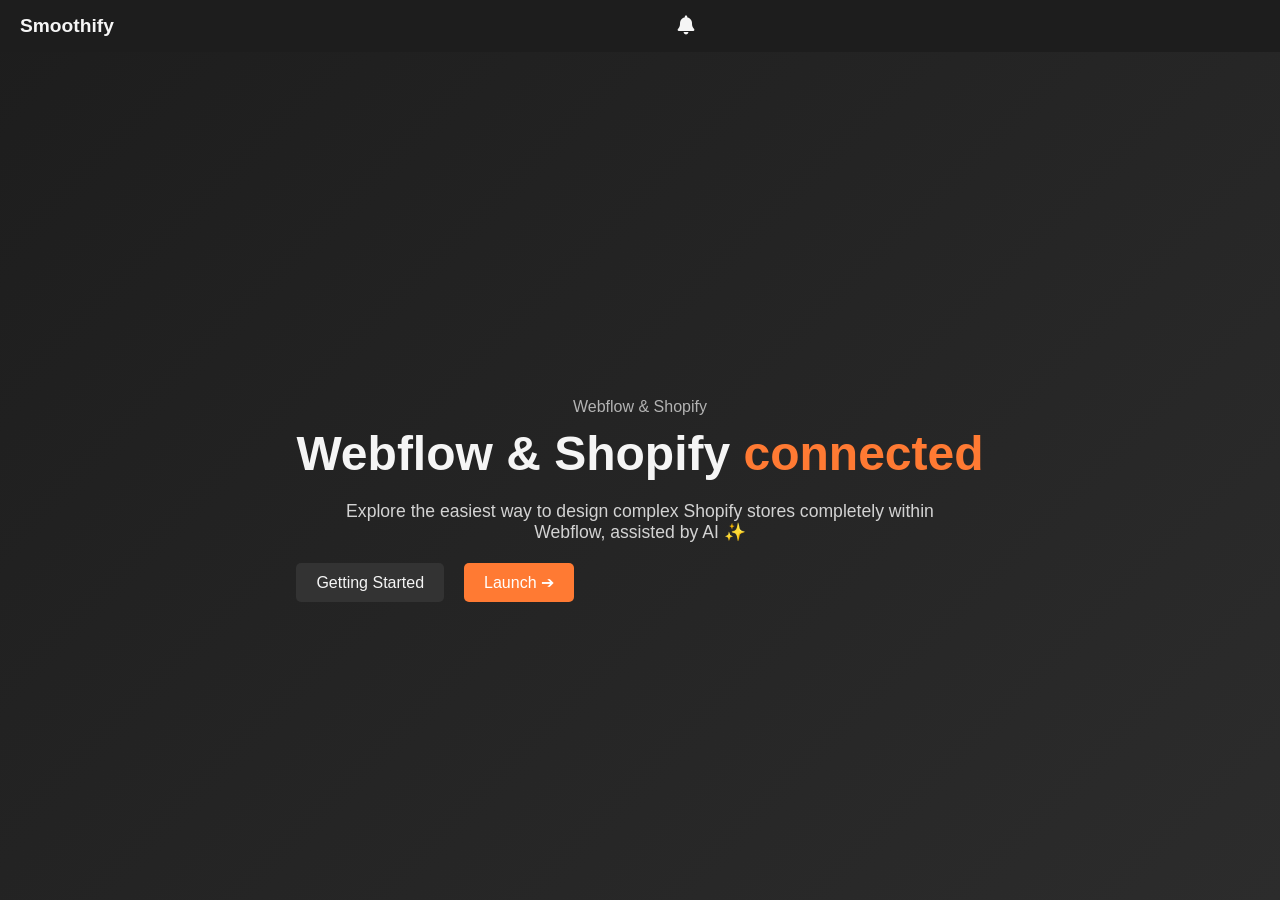
<file: E-Commerce/index.html>
<!DOCTYPE html>
<html lang="en">
<head>
    <meta charset="UTF-8">
    <meta name="viewport" content="width=device-width, initial-scale=1.0">
    <title>Smoothify Page</title>
    <link rel="stylesheet" href="https://cdnjs.cloudflare.com/ajax/libs/font-awesome/6.0.0-beta3/css/all.min.css">

    <link rel="stylesheet" href="styles.css">
</head>
<body>
    <header class="navbar">
        <div class="logo">Smoothify</div>
        <div class="nav-icons">
            <div class="icon"><i class="fas fa-bell"></i></div>
        </div>
        <div class="menu"></div>
    </header>

    <main class="content">
        <div class="badge"> Webflow & Shopify</div>
        <h1>
                Webflow & Shopify <span class="highlight">connected</span>
        </h1>
    <p class="subtext">Explore the easiest way to design complex Shopify stores completely within Webflow, assisted by AI ✨
    </p>
        <div class="buttons">
            <button class="btn-start">Getting Started</button>
            <button class="btn-launch">Launch ➔</button>
        </div>
    </main>

</body>
</html>
</file>
<file: E-Commerce/styles.css>
* {
    margin: 0;
    padding: 0;
    box-sizing: border-box;
}

body {
    font-family: Arial, sans-serif;
    background: linear-gradient(135deg, #1d1d1d, #2c2c2c);
    color: #f5f5f5;
    display: flex;
    flex-direction: column;
    align-items: center;
    min-height: 100vh;
    justify-content: center;
}


.navbar {
    display: flex;
    justify-content: space-between;
    width: 100%;
    padding: 15px 20px;
    background-color: #1d1d1d;
    position: fixed;
    top: 0;
}

.logo {
    font-size: 1.2em;
    font-weight: bold;
    color: #f5f5f5;
}

.nav-icons {
    display: flex;
    gap: 20px;
}

.icon,
.menu {
    color: #f5f5f5;
    font-size: 1.2em;
    cursor: pointer;
}


.content {
    text-align: center;
    margin-top: 100px;
}

.badge {
    font-size: 1rem;
    color: #b3b3b3;
    margin-bottom: 10px;
}

h1 {
    font-size: 3rem;
    font-weight: bold;
}

.highlight {
    color: #ff7a33;
}

.subtext {
    color: #d3d3d3;
    font-size: 1.1rem;
    max-width: 600px;
    margin: 20px auto;
}


.buttons {
    display: flex;
    gap: 20px;
    margin-top: 20px;
}

button {
    padding: 10px 20px;
    border-radius: 5px;
    font-size: 1rem;
    cursor: pointer;
    border: none;
}

.btn-start {
    background-color: #333;
    color: #f5f5f5;
}

.btn-launch {
    background-color: #ff7a33;
    color: white;
}
</file>
